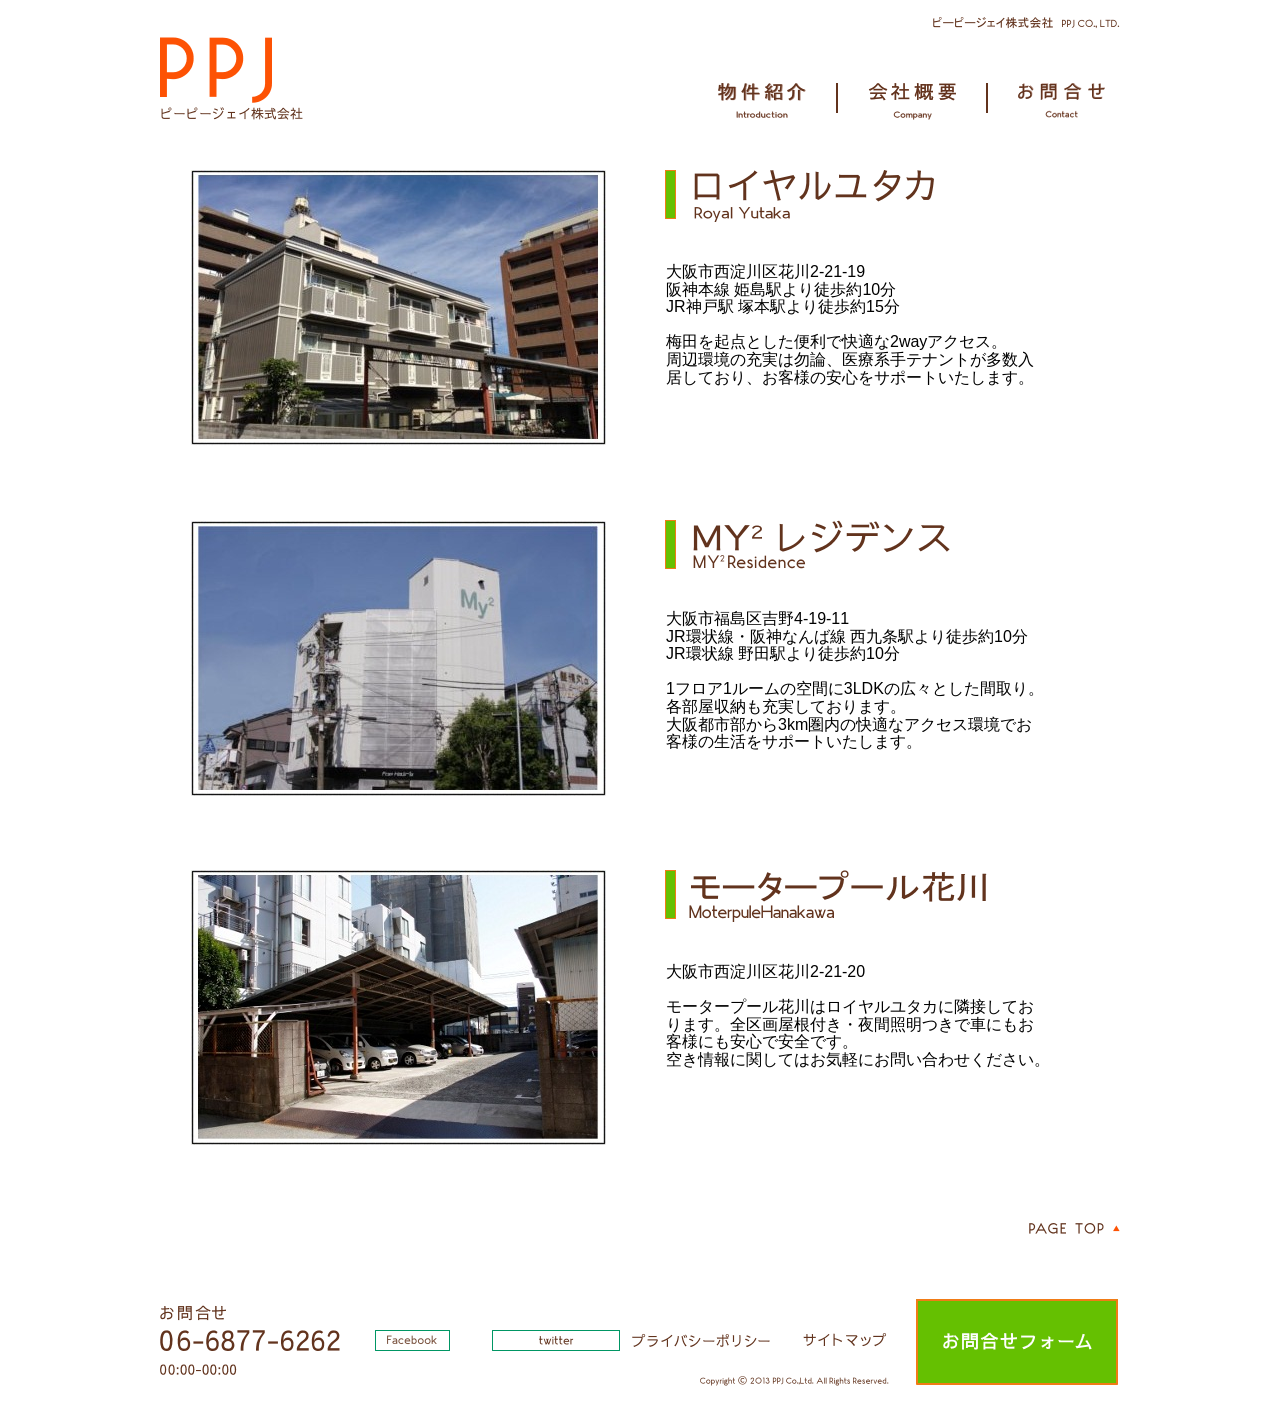
<file: ppj/lease.html>
﻿<!DOCTYPE html PUBLIC "-//W3C//DTD HTML 4.01//EN" "http://www.w3.org/TR/html4/strict.dtd">
<html lang="ja">
	<head>
		<meta http-equiv="Content-Type" content="text/html; charset=UTF-8">
		<title>物件紹介</title>
		<link rel="stylesheet" href="./css/common.css" type="text/css">
		<link rel="stylesheet" href="./css/pagetop.css" type="text/css">
		<link rel="stylesheet" href="./css/lease.css" type="text/css">
	</head>

	<body id="TOP">
		
		<!-- 物件紹介のページです -->
		<div id="wrap">



			<!-- ヘッダー部分 -->
			<div id="header">
				<h1><img src="./img/hd_title.png" alt="ピーピージェイ株式会社"></h1>
				<div id="hd_menu">
					<p><a href="./index.php"><img src="./img/hd_logo.png" alt="PPJロゴ"></a></p>
					<ul>
						<li><a href="./lease.html">物件紹介</a></li>
						<li><img src="./img/hd_boundary.png" alt="*"></li>
						<li><a href="./overview.html">会社概要</a></li>
						<li><img src="./img/hd_boundary.png" alt="*"></li>
						<li><a href="./contact.php">お問い合わせ</a></li>
					</ul>
				</div>
			</div>



			<!-- コンテンツ -->
			<div id="contents">

				<!-- ロイヤルユタカ -->
				<div id="contents_yutaka">
					<h2><a href="./lease_yutaka.php"><img src="./img/lease_title_yutaka.png" alt="ロイヤルユタカ"></a></h2>
					<p><img src="./img/lease_yutaka.jpg" alt="ロイヤルユタカの写真"></p>
					<div class="show">
						<p>大阪市西淀川区花川2-21-19<br>阪神本線&nbsp;姫島駅より徒歩約10分<br>JR神戸駅&nbsp;塚本駅より徒歩約15分</p><br>
						<p>梅田を起点とした便利で快適な2wayアクセス。<br>周辺環境の充実は勿論、医療系手テナントが多数入居しており、お客様の安心をサポートいたします。</p>
					</div>
				</div>

				<!-- My2レジデンス -->
				<div id="contents_my2">
					<h2><a href="./lease_my2.php"><img src="./img/lease_title_my2.png" alt="ロイヤルユタカ"></a></h2>
					<p><img src="./img/lease_my2.jpg" alt="My2レジデンスの写真"></p>
					<div class="show">
						<p>大阪市福島区吉野4-19-11<br><span>JR環状線・阪神なんば線&nbsp;西九条駅より徒歩約10分</span><br>JR環状線&nbsp;野田駅より徒歩約10分</p><br>
						<p>1フロア1ルームの空間に3LDKの広々とした間取り。各部屋収納も充実しております。<br>大阪都市部から3km圏内の快適なアクセス環境でお客様の生活をサポートいたします。</p>
					</div>
				</div>

				<!-- モータープール花川 -->
				<div id="contents_hanakawa">
					<h2><a href="./lease_hanakawa.php"><img src="./img/lease_title_hanakawa.png" alt="ロイヤルユタカ"></a></h2>
					<p><img src="./img/lease_hanakawa.jpg" alt="モータープール花川の写真"></p>
					<div class="show">
						<p>大阪市西淀川区花川2-21-20</p><br>
						<p>モータープール花川はロイヤルユタカに隣接しております。全区画屋根付き・夜間照明つきで車にもお客様にも安心で安全です。<br><span>空き情報に関してはお気軽にお問い合わせください。</span></p>
					</div>
				</div>

			</div>



			<!-- ページトップへ戻る -->
			<div id="pagetop">
				<p><a href="#TOP"><img src="./img/pagetop.png" alt="ページトップへ"></a></p>
			</div>



			<!-- フッター部分 -->
			<div id="footer">
				<ul>
					<li><p><img src="./img/ft_tell.png" alt="06-6877-6262"></p></li>
					<li><p><img src="./img/ft_facebook.png" alt="フェイスブック"></p></li>
					<li><p><img src="./img/ft_twitter.png" alt="ツイッター"></p></li>
					<li><p><a href="./privacy.html"><img src="./img/ft_privacy.png" alt="プライバシーポリシー"></a></p></li>
					<li><p><a href="./sitemap.html"><img src="./img/ft_sitemap.png" alt="サイトマップ"></a></p></li>
					<li><p><a href="./contact.php">お問い合わせ</a></p></li>
				</ul>
				<p><img src="./img/ft_copy.png" alt="Copyright&nbsp;&copy;&nbsp;2013&nbsp;Co.,Ltd.&nbsp;All&nbsp;Rights&nbsp;Reserved."></p>
			</div>



		</div>

	</body>

</html>
</file>
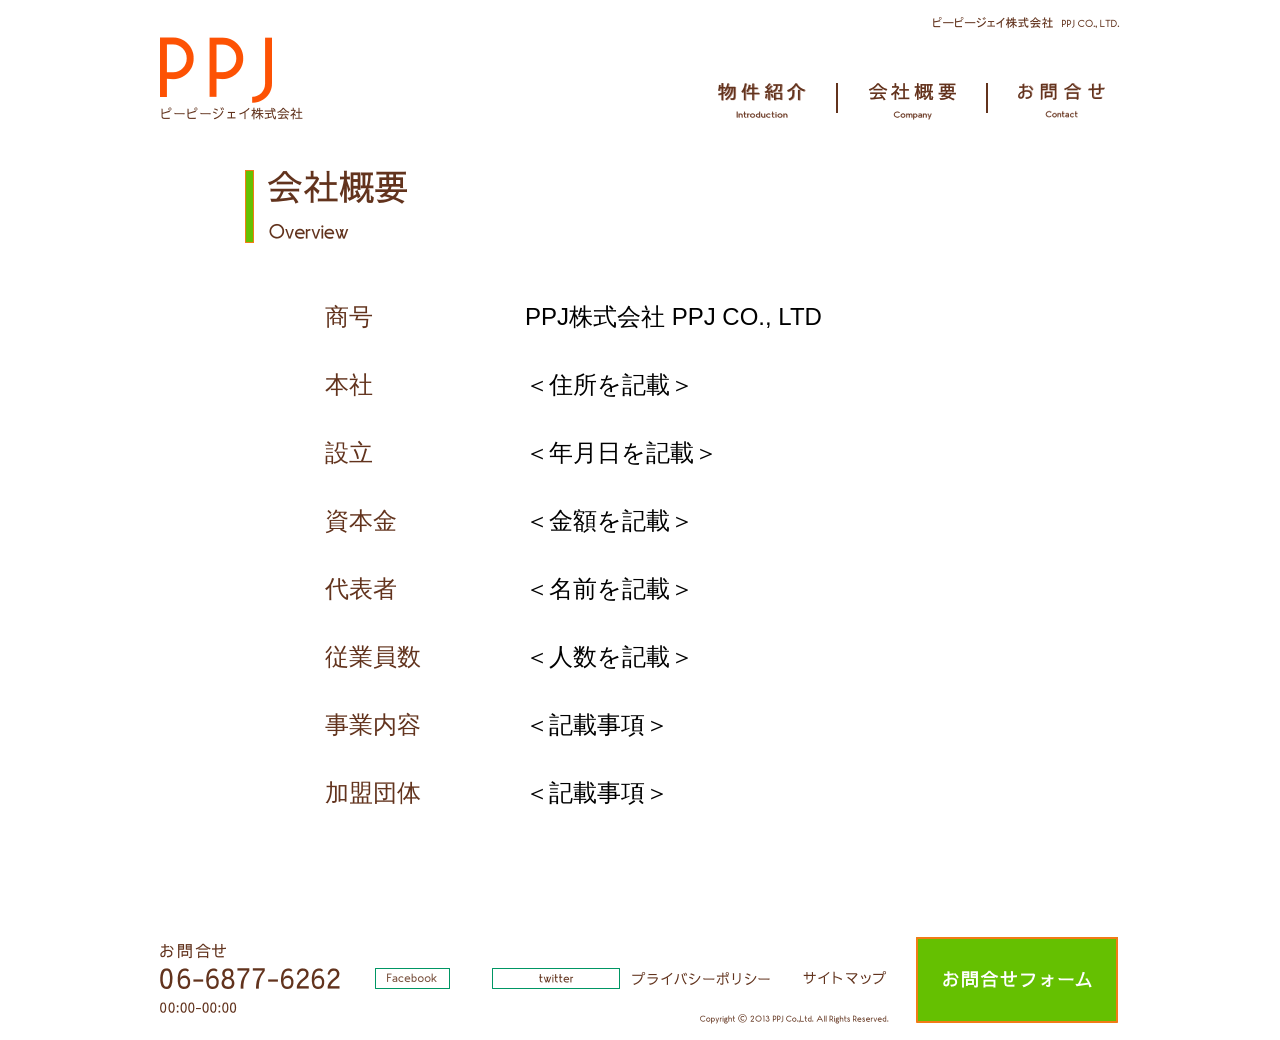
<file: ppj/overview.html>
﻿<!DOCTYPE html PUBLIC "-//W3C//DTD HTML 4.01//EN" "http://www.w3.org/TR/html4/strict.dtd">
<html lang="ja">
	<head>
		<meta http-equiv="Content-Type" content="text/html; charset=UTF-8">
		<title>会社概要</title>
		<link rel="stylesheet" href="./css/common.css" type="text/css">
		<link rel="stylesheet" href="./css/overview.css" type="text/css">

	</head>

	<body>
		<div id="wrap">

			<!-- ヘッダー部分 -->
			<div id="header">
				<h1><img src="./img/hd_title.png" alt="ピーピージェイ株式会社"></h1>
				<div id="hd_menu">
					<p><a href="./index.php"><img src="./img/hd_logo.png" alt="PPJロゴ"></a></p>
					<ul>
						<li><a href="./lease.html">物件紹介</a></li>
						<li><img src="./img/hd_boundary.png" alt="*"></li>
						<li><a href="./overview.html">会社概要</a></li>
						<li><img src="./img/hd_boundary.png" alt="*"></li>
						<li><a href="./contact.php">お問い合わせ</a></li>
					</ul>
				</div>
			</div>



			<!-- 会社概要 -->
			<div id="overview">
				<h1><img src="./img/title_over.png" alt="会社概要"></h1>
				<dl>
					<dt>商号</dt>
						<dd>PPJ株式会社 PPJ CO., LTD</dd>
					<dt>本社</dt>
						<dd>＜住所を記載＞</dd>
					<dt>設立</dt>
						<dd>＜年月日を記載＞</dd>
					<dt>資本金</dt>
						<dd>＜金額を記載＞</dd>
					<dt>代表者</dt>
						<dd>＜名前を記載＞</dd>
					<dt>従業員数</dt>
						<dd>＜人数を記載＞</dd>
					<dt>事業内容</dt>
						<dd>＜記載事項＞</dd>
					<dt>加盟団体</dt>
						<dd>＜記載事項＞</dd>
				</dl>
			</div>



			<!-- フッター部分 -->
			<div id="footer">
				<ul>
					<li><p><img src="./img/ft_tell.png" alt="06-6877-6262"></p></li>
					<li><p><img src="./img/ft_facebook.png" alt="フェイスブック"></p></li>
					<li><p><img src="./img/ft_twitter.png" alt="ツイッター"></p></li>
					<li><p><a href="./privacy.html"><img src="./img/ft_privacy.png" alt="プライバシーポリシー"></a></p></li>
					<li><p><a href="./sitemap.html"><img src="./img/ft_sitemap.png" alt="サイトマップ"></a></p></li>
					<li><p><a href="./contact.php">お問い合わせ</a></p></li>
				</ul>
				<p><img src="./img/ft_copy.png" alt="Copyright&nbsp;&copy;&nbsp;2013&nbsp;Co.,Ltd.&nbsp;All&nbsp;Rights&nbsp;Reserved."></p>
			</div>


		</div>

	</body>

</html>
</file>
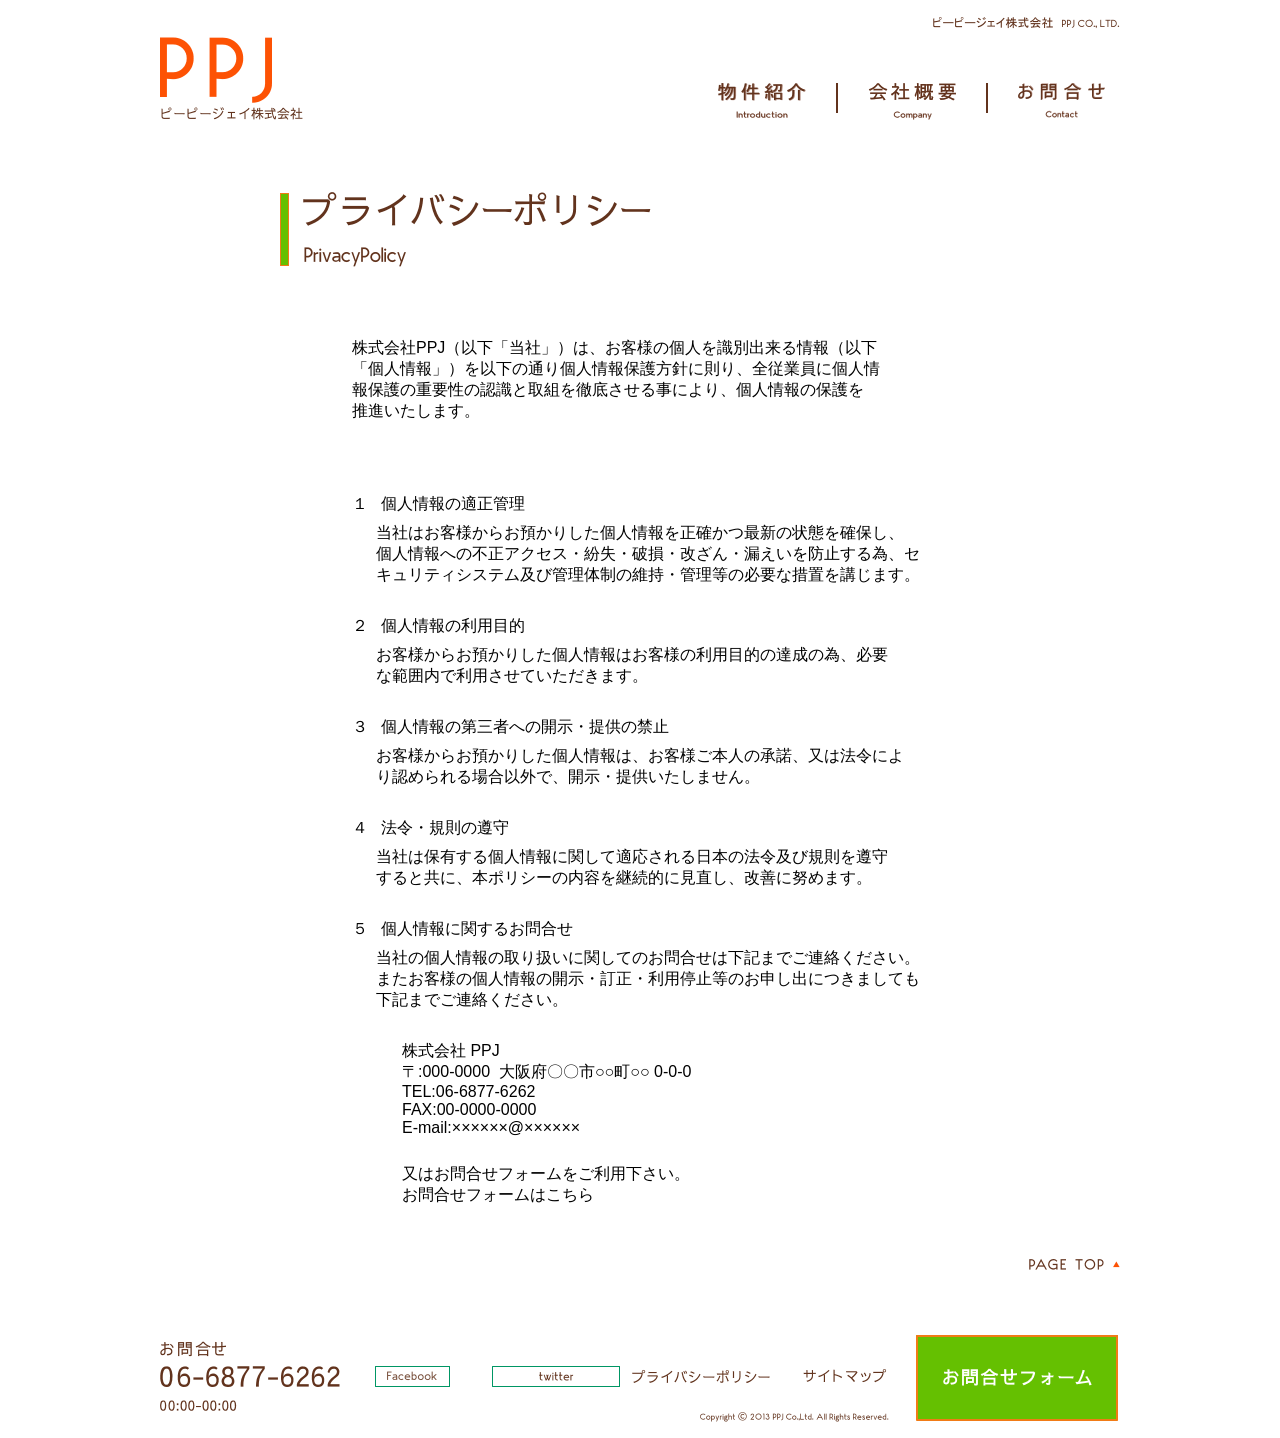
<file: ppj/privacy.html>
﻿<!DOCTYPE html PUBLIC "-//W3C//DTD HTML 4.01//EN" "http://www.w3.org/TR/html4/strict.dtd">
	<html lang="ja">
		<head>
			<meta http-equiv="Content-Type" content="text/html; charset=UTF-8">
			<link rel="stylesheet" href="./css/common.css" type="text/css">
			<link rel="stylesheet" href="./css/privacy.css" type="text/css">
			<link rel="stylesheet" href="./css/pagetop.css" type="text/css">

			<title>プライバシーポリシー</title>
		</head>

	<body id="TOP">

		<div id="wrap">

			<!-- ヘッダー部分 -->
			<div id="header">
				<h1><img src="./img/hd_title.png" alt="ピーピージェイ株式会社"></h1>
				<div id="hd_menu">
					<p><a href="./index.php"><img src="./img/hd_logo.png" alt="PPJロゴ"></a></p>
					<ul>
						<li><a href="./lease.html">物件紹介</a></li>
						<li><img src="./img/hd_boundary.png" alt="*"></li>
						<li><a href="./overview.html">会社概要</a></li>
						<li><img src="./img/hd_boundary.png" alt="*"></li>
						<li><a href="./contact.php">お問い合わせ</a></li>
					</ul>
				</div>
			</div>

						<!--プライバシーポリシーのページです-->
							<h2><img src="./img/title_privacy.png" alt="プライバシーポリシー"></h2>
							<div id="main">
								<p>株式会社PPJ（以下「当社」）は、お客様の個人を識別出来る情報（以下<br>
									「個人情報」）を以下の通り個人情報保護方針に則り、全従業員に個人情<br>
										報保護の重要性の認識と取組を徹底させる事により、個人情報の保護を<br>
										推進いたします。</p>
								
								<dl>
									<dt>１&nbsp;&nbsp;&nbsp;個人情報の適正管理</dt>
										<dd>当社はお客様からお預かりした個人情報を正確かつ最新の状態を確保し、<br>
												個人情報への不正アクセス・紛失・破損・改ざん・漏えいを防止する為、セ<br>
												キュリティシステム及び管理体制の維持・管理等の必要な措置を講じます。</dd>

									<dt>２&nbsp;&nbsp;&nbsp;個人情報の利用目的</dt>
										<dd>お客様からお預かりした個人情報はお客様の利用目的の達成の為、必要<br>
												な範囲内で利用させていただきます。</dd>

									<dt>３&nbsp;&nbsp;&nbsp;個人情報の第三者への開示・提供の禁止</dt>
										<dd>お客様からお預かりした個人情報は、お客様ご本人の承諾、又は法令によ<br>
												り認められる場合以外で、開示・提供いたしません。</dd>

									<dt>４&nbsp;&nbsp;&nbsp;法令・規則の遵守</dt>
										<dd>当社は保有する個人情報に関して適応される日本の法令及び規則を遵守<br>
										すると共に、本ポリシーの内容を継続的に見直し、改善に努めます。</dd>

									<dt>５&nbsp;&nbsp;&nbsp;個人情報に関するお問合せ</dt>
										<dd>当社の個人情報の取り扱いに関してのお問合せは下記までご連絡ください。<br>
												またお客様の個人情報の開示・訂正・利用停止等のお申し出につきましても<br>
												下記までご連絡ください。</dd>
								</dl>

								<div id="contact">
									<p>株式会社&nbsp;PPJ<br>
									〒:000-0000&nbsp;&nbsp;大阪府〇〇市○○町○○&nbsp;0-0-0<br>
									TEL:06-6877-6262<br>
									FAX:00-0000-0000<br>
									E-mail:××××××@××××××</p>
									<p id="contact_1">又はお問合せフォームをご利用下さい。<br>
									お問合せフォームはこちら</p>
								</div>
						</div>

<!-- ページトップへ戻る -->
			<div id="pagetop">
				<p><a href="#TOP"><img src="./img/pagetop.png" alt="ページトップへ"></a></p>
			</div>



			<!-- フッター部分 -->
			<div id="footer">
				<ul>
					<li><p><img src="./img/ft_tell.png" alt="06-6877-6262"></p></li>
					<li><p><img src="./img/ft_facebook.png" alt="フェイスブック"></p></li>
					<li><p><img src="./img/ft_twitter.png" alt="ツイッター"></p></li>
					<li><p><a href="./privacy.html"><img src="./img/ft_privacy.png" alt="プライバシーポリシー"></a></p></li>
					<li><p><a href="./sitemap.html"><img src="./img/ft_sitemap.png" alt="サイトマップ"></a></p></li>
					<li><p><a href="./contact.php">お問い合わせ</a></p></li>
				</ul>
				<p><img src="./img/ft_copy.png" alt="Copyright&nbsp;&copy;&nbsp;2013&nbsp;Co.,Ltd.&nbsp;All&nbsp;Rights&nbsp;Reserved."></p>
			</div>



		</div>

	</body>

</html>
</file>
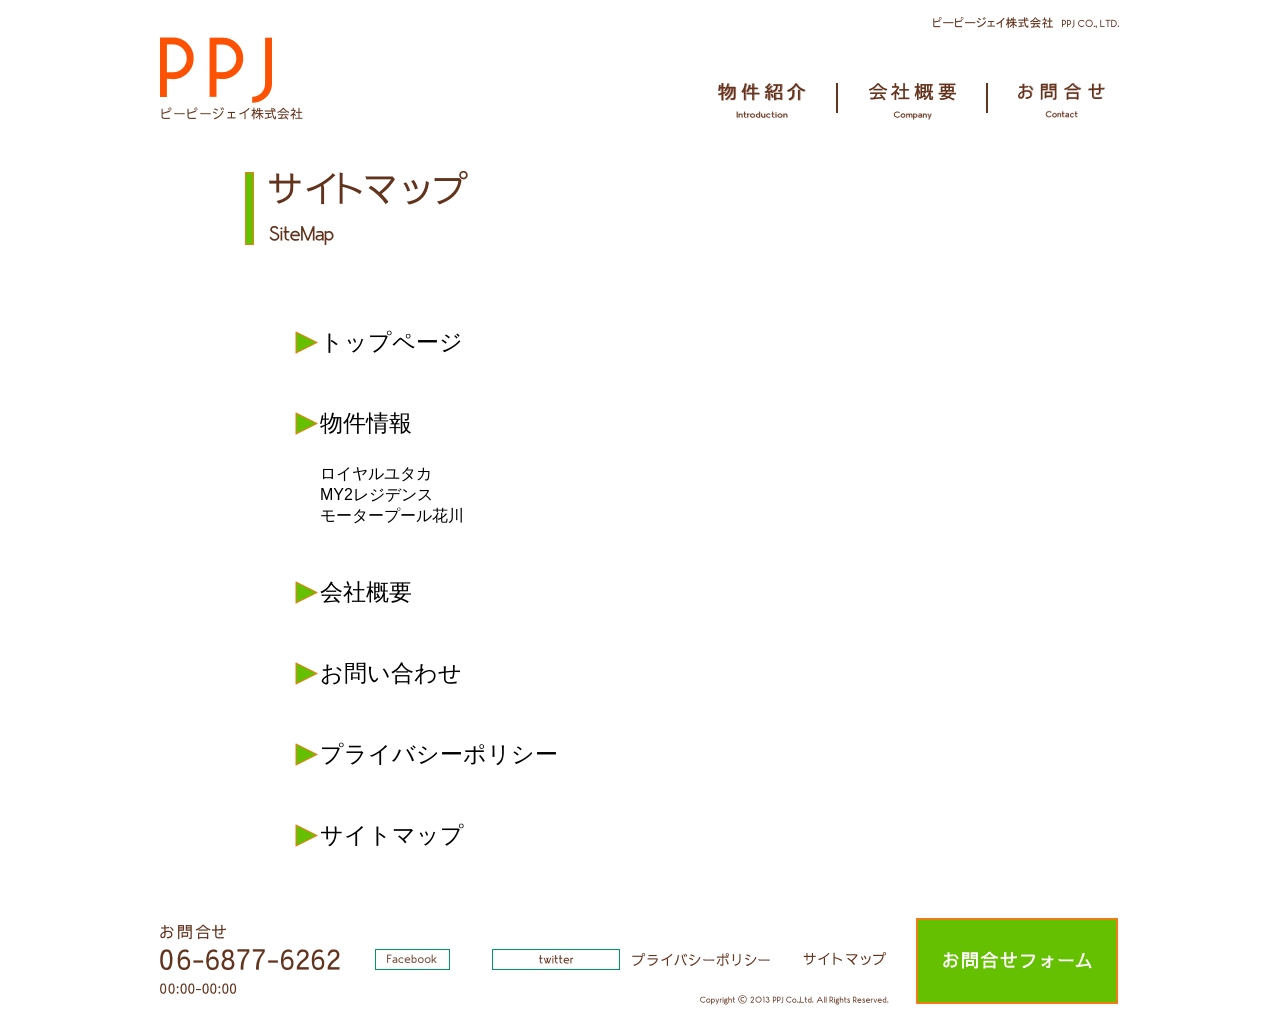
<file: ppj/sitemap.html>
﻿<!DOCTYPE html PUBLIC "-//W3C//DTD HTML 4.01//EN" "http://www.w3.org/TR/html4/strict.dtd">
<html lang="ja">
	<head>
		<meta http-equiv="Content-Type" content="text/html; charset=UTF-8">
		<title>サイトマップ</title>
		<link rel="stylesheet" href="./css/common.css" type="text/css">
		<link rel="stylesheet" href="./css/sitemap.css" type="text/css">
	</head>

	<body>
		<div id="wrap">

			<!-- ヘッダー部分 -->
			<div id="header">
				<h1><img src="./img/hd_title.png" alt="ピーピージェイ株式会社"></h1>
				<div id="hd_menu">
					<p><a href="./index.php"><img src="./img/hd_logo.png" alt="PPJロゴ"></a></p>
					<ul>
						<li><a href="./lease.html">物件紹介</a></li>
						<li><img src="./img/hd_boundary.png" alt="*"></li>
						<li><a href="./overview.html">会社概要</a></li>
						<li><img src="./img/hd_boundary.png" alt="*"></li>
						<li><a href="./contact.php">お問い合わせ</a></li>
					</ul>
				</div>
			</div>



			<!--サイトマップのページです-->
			<div id="contents">
				<h2><img src="./img/title_sitemap.png" alt="サイトマップ"></h2>
				<ul>
					<li class="big"><a href="./index.php">トップページ</a></li>
					<li class="big"><a href="./lease.html">物件情報</a></li>
					<li class="small"><a href="./lease_yutaka.php">ロイヤルユタカ</a></li>
					<li class="small"><a href="./lease_my2.php">MY2レジデンス</a></li>
					<li class="small"><a href="./lease_hanakawa.php">モータープール花川</a></li>
					<li class="big"><a href="./overview.html">会社概要</a></li>
					<li class="big"><a href="./contact.php">お問い合わせ</a></li>
					<li class="big"><a href="./privacy.html">プライバシーポリシー</a></li>
					<li class="big"><a href="./sitemap.html">サイトマップ</a></li>
				</ul>
			</div>



			<!-- フッター部分 -->
			<div id="footer">
				<ul>
					<li><p><img src="./img/ft_tell.png" alt="06-6877-6262"></p></li>
					<li><p><img src="./img/ft_facebook.png" alt="フェイスブック"></p></li>
					<li><p><img src="./img/ft_twitter.png" alt="ツイッター"></p></li>
					<li><p><a href="./privacy.html"><img src="./img/ft_privacy.png" alt="プライバシーポリシー"></a></p></li>
					<li><p><a href="./sitemap.html"><img src="./img/ft_sitemap.png" alt="サイトマップ"></a></p></li>
					<li><p><a href="./contact.php">お問い合わせ</a></p></li>
				</ul>
				<p><img src="./img/ft_copy.png" alt="Copyright&nbsp;&copy;&nbsp;2013&nbsp;Co.,Ltd.&nbsp;All&nbsp;Rights&nbsp;Reserved."></p>
			</div>



		</div>


	</body>

</html>
</file>
<file: ppj/css/common.css>
@charset "UTF-8";

* {
	margin: 0px;
	padding: 0px;
}



/* 全体ラップのCSSです */

div#wrap {
	width: 960px;
	margin: auto;
	font-family: "さわらびゴシック", sans-serif;
}

div#wrap img {
	border: none;
}

/* ヘッダーのCSSです */

div#header {
	width: 960px;
	height: 120px;
	margin: auto;
}

div#header h1 {
	float: right;
}

div#hd_menu {
	clear: both;
}

div#hd_menu p {
	float: left;
}

div#hd_menu ul {
	list-style-type: none;
	float: right;
}

div#hd_menu ul li {
	margin: 46px 15px 0px;
	background: url('../img/hd_menu_lease_hv.png') 0 0 no-repeat;
	float: left;
}

div#hd_menu ul li a {
	width: 88px;
	height: 35px;
	display: block;
	text-indent: -9999px;
	background: url('../img/hd_menu_lease.png') 0 0 no-repeat;
}

div#hd_menu ul li a:hover {
	background: none;
}

div#hd_menu ul li + li + li {
	background: url('../img/hd_menu_overview_hv.png') 0 0 no-repeat;
}

div#hd_menu ul li + li + li a {
	width: 88px;
	height: 37px;
	display: block;
	text-indent: -9999px;
	background: url('../img/hd_menu_overview.png') 0 0 no-repeat;
}

div#hd_menu ul li + li + li a:hover {
	background: none;
}

div#hd_menu ul li + li + li + li + li {
		background: url('../img/hd_menu_contact_hv.png') 0 0 no-repeat;
}

div#hd_menu ul li + li + li + li + li a {
	width: 87px;
	height: 35px;
	display: block;
	text-indent: -9999px;
	background: url('../img/hd_menu_contact.png') 0 0 no-repeat;
}

div#hd_menu ul li + li + li + li + li a:hover {
	background: none;
}



/* フッターのCSSです */

div#footer {
	width: 960px;
	height: 120px;
	margin: auto;
}

div#footer ul {
	list-style-type: none;
}

div#footer ul li {
	display: table;
	float: left;
}

div#footer ul li p {
	width: 144px;
	height: 120px;
	display: table-cell;
	layout-grid-line: 120px;
	text-align: center;
	vertical-align: middle;
}

div#footer ul + p {
	width: 189px;
	height: 10px;
	position: relative;
	left: 540px;
	bottom: 30px;
}


div#footer ul li + li + li + li + li + li p {
	background: url('../img/ft_contact_hv.png') 0 17px no-repeat;
}

div#footer ul li + li + li + li + li + li p a {
	width: 202px;
	height: 86px;
	display: block;
	text-indent: -9999px;
	background: url('../img/ft_contact.png') 0 0 no-repeat;
}

div#footer ul li + li + li + li + li + li p a:hover {
	background: none;
}
</file>
<file: ppj/css/pagetop.css>
﻿div#pagetop p {
	width: 960px;
	height: 12px;
	margin: 50px 0px;
	text-align: right;
}
</file>
<file: ppj/css/lease.css>
﻿@charset "UTF-8";

/* 物件紹介ページのCSSです */

div#contents {
	margin-top: 40px;
}

div#contents_yutaka {
	width: 960px;
	height: 300px;
	margin-top: 50px;
}

div#contents_yutaka h2 {
	margin-right: 186px;
	float: right;
}

div#contents_yutaka h2 + p, div#contents_my2 h2 + p, div#contents_hanakawa h2 + p {
	width: 400px;
	margin-left: 30px;
	float: left;
}

div.show {
	width: 381px;
	margin-top: 25px;
	margin-left: 51px;
	padding: 10px 25px;
	line-height: 1.1em;
	position: relative;
	float: left;
}

div#contents_my2, div#contents_hanakawa {
	width: 960px;
	height: 300px;
	margin-top: 50px;
}

div#contents_my2 h2 {
	margin-right: 170px;
	float: right;
}

div#contents_hanakawa h2 {
	margin-right: 133px;
	float: right;
}

span {
	white-space: nowrap;
}
</file>
<file: ppj/css/overview.css>
﻿@charset "UTF-8";

* {
	margin: 0px;
	padding: 0px;
}


/*会社概要用css*/


div#overview {
	width: 960px;
	height: 700px;
	margin: 50px auto;
}

div#overview h1 {
	margin-left: 85px;
}


div#overview dl {
	width: 700px;
	height: 450px;
	margin-top: 50px;
	margin-left: 165px;
	font-size: x-large;
	float: left;
}

div#overview dt {
	color: #62331D;
	clear: both;
	float: left;
}

div#overview dd {
	margin-bottom: 1.5em;
	margin-left: 200px;
}
</file>
<file: ppj/css/privacy.css>
﻿@charset "UTF-8";

/* プライバシーポリシーのCSSです */

div#main {
	margin-top:72px;
}

div#main p{
	margin-left:192px;
}


h2 { 
	width:384px;
	height:74px;
	margin-top:72px;
	margin-left:120px;
	clear:both;
}

div#main dl {
	margin-left;192px;
	margin-top:72px;
}

div#main dt { 
	margin-left:192px;
}

div#main dd { 
	margin-left:216px;
	margin-top:8px;
	margin-bottom:30px;
}

div#contact {
	margin-left:50px;
	}

p#contact_1 {
	margin-top:27px;
}
</file>
<file: ppj/css/sitemap.css>
﻿@charset "UTF-8";

/* サイトマップのCSSです */

div#contents {
	margin: 50px 0;
}

div#contents h2 {
	margin-left: 85px;
}

div#contents ul {
	margin: 75px 0 0 110px;
	list-style: none;
}

li.big {
	margin: 50px 0 25px 25px;
	padding-left: 25px;
	font-size: 23px;
	background: url("../img/list_style_sitemap.png") no-repeat left center;
}

li.small {
	margin-left: 50px;
}

div#contents a {
	text-decoration: none;
}

div#contents a:link {
	color: #000;
}

div#contents a:visited {
	color: #000;
}
</file>
